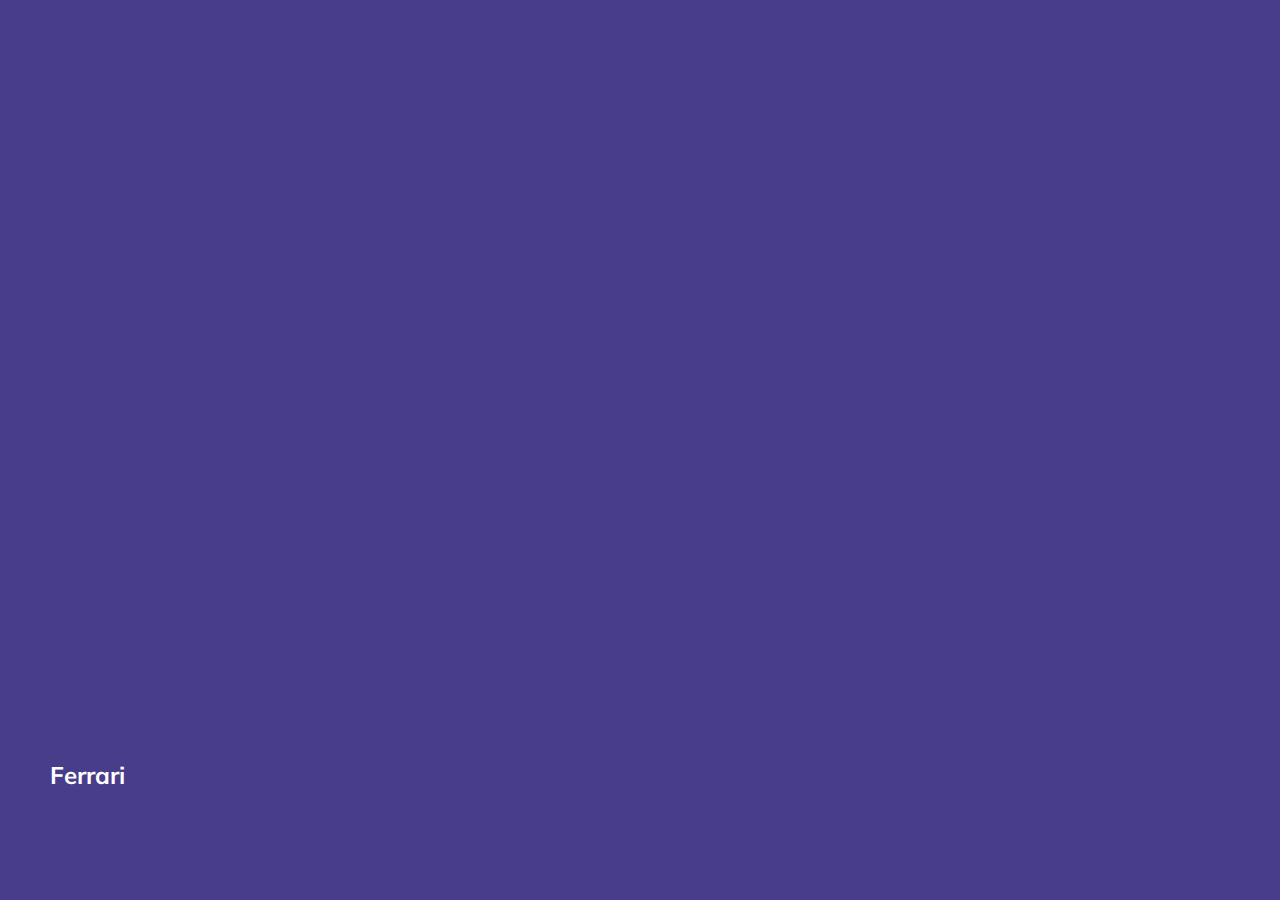
<file: index.html>
<!DOCTYPE html>
<html lang="en">
  <head>
    <meta charset="UTF-8" />
    <meta name="viewport" content="width=device-width, initial-scale=1.0" />
    <link rel="stylesheet" href="styles.css" />
    <title>Карточки | Проект 1</title>
  </head>
  <body>
    <div class="container">
      <div
        class="slide"
        style="
          background-image: url('https://images.unsplash.com/photo-1583121274602-3e2820c69888?ixid=MnwxMjA3fDB8MHxwaG90by1wYWdlfHx8fGVufDB8fHx8&ixlib=rb-1.2.1&auto=format&fit=crop&w=1650&q=80');
        "
      >
        <h3>Ferrari</h3>
      </div>
      <div
        class="slide"
        style="
          background-image: url('https://images.unsplash.com/photo-1573950940509-d924ee3fd345?ixlib=rb-1.2.1&ixid=MnwxMjA3fDB8MHxwaG90by1wYWdlfHx8fGVufDB8fHx8&auto=format&fit=crop&w=1696&q=80');
        "
      >
        <h3>Lamborghini</h3>
      </div>
      <div
        class="slide"
        style="
          background-image: url('https://images.unsplash.com/photo-1492144534655-ae79c964c9d7?ixlib=rb-1.2.1&ixid=MnwxMjA3fDB8MHxwaG90by1wYWdlfHx8fGVufDB8fHx8&auto=format&fit=crop&w=1694&q=80');
        "
      >
        <h3>Camaro</h3>
      </div>
      <div
        class="slide"
        style="
          background-image: url('https://images.unsplash.com/photo-1535732820275-9ffd998cac22?ixlib=rb-1.2.1&ixid=MnwxMjA3fDB8MHxwaG90by1wYWdlfHx8fGVufDB8fHx8&auto=format&fit=crop&w=1650&q=80');
        "
      >
        <h3>Aston</h3>
      </div>
      <div
        class="slide"
        style="
          background-image: url('https://images.unsplash.com/photo-1554744512-d6c603f27c54?ixid=MnwxMjA3fDB8MHxwaG90by1wYWdlfHx8fGVufDB8fHx8&ixlib=rb-1.2.1&auto=format&fit=crop&w=1650&q=80');
        "
      >
        <h3>Tesla</h3>
      </div>
    </div>
    <script src="./app.js"></script>
  </body>
</html>
</file>
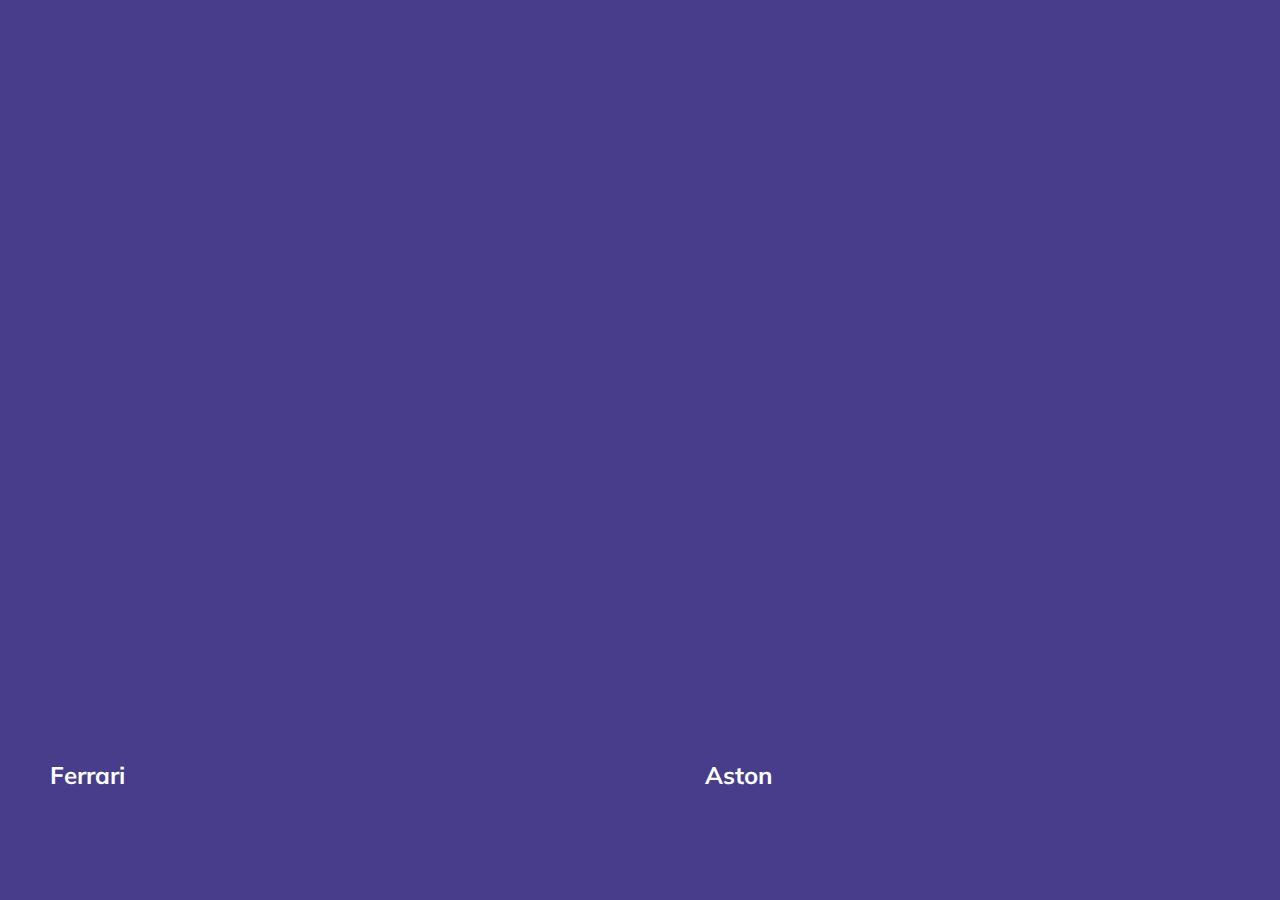
<file: index0.html>
<!DOCTYPE html>
<html lang="en">
  <head>
    <meta charset="UTF-8" />
    <meta name="viewport" content="width=device-width, initial-scale=1.0" />
    <link rel="stylesheet" href="styles.css" />
    <title>Карточки | Проект 1</title>
  </head>
  <body>
    <div class="container">
      <div
        class="slide"
        style="
          background-image: url('https://images.unsplash.com/photo-1551796880-ddd03f861ae7?ixlib=rb-1.2.1&ixid=MnwxMjA3fDB8MHxwaG90by1wYWdlfHx8fGVufDB8fHx8&auto=format&fit=crop&w=1428&q=80');
        "
      >
        <h3>Ferrari</h3>
      </div>
      <div
        class="slide"
        style="
          background-image: url('https://images.unsplash.com/photo-1579549489576-8b3a0ec036ac?ixlib=rb-1.2.1&ixid=MnwxMjA3fDB8MHxwaG90by1wYWdlfHx8fGVufDB8fHx8&auto=format&fit=crop&w=1374&q=80');
        "
      >
        <h3>Lamborghini</h3>
      </div>
      <div
        class="slide"
        style="
          background-image: url('https://images.unsplash.com/photo-1564817211048-57c3868ec3c2?ixlib=rb-1.2.1&ixid=MnwxMjA3fDB8MHxwaG90by1wYWdlfHx8fGVufDB8fHx8&auto=format&fit=crop&w=871&q=80');
        "
      >
        <h3>Camaro</h3>
      </div>
      <div
        class="slide active"
        style="
          background-image: url('https://images.unsplash.com/photo-1614121174144-bd53a169780e?ixlib=rb-1.2.1&ixid=MnwxMjA3fDB8MHxwaG90by1wYWdlfHx8fGVufDB8fHx8&auto=format&fit=crop&w=727&q=80');
        "
      >
        <h3>Aston</h3>
      </div>
      <div
        class="slide"
        style="
          background-image: url('https://images.unsplash.com/photo-1551627783-968d0d67b6ad?ixlib=rb-1.2.1&ixid=MnwxMjA3fDB8MHxwaG90by1wYWdlfHx8fGVufDB8fHx8&auto=format&fit=crop&w=764&q=80');
        "
      >
        <h3>Tesla</h3>
      </div>
    </div>
    <script src="./app.js"></script>
  </body>
</html>
</file>
<file: styles.css>
@import url("https://fonts.googleapis.com/css?family=Muli&display=swap");

* {
  box-sizing: border-box;
}

body {
  font-family: "Muli", sans-serif;
  overflow: hidden;
  margin: 0;
  background-color: darkslateblue;
  height: 100vh;
  display: flex;
  justify-content: center;
  align-items: center;
}

.container {
  width: 100%;
  display: flex;
  padding: 0 20px;
}

.slide {
  position: relative;
  height: 80vh;
  border-radius: 20px;
  flex: 1;
  margin: 10px;
  cursor: pointer;
  color: white;
  background-size: cover;
  background-position: center;
  background-repeat: no-repeat;
  transition: all 500ms ease-in-out;
}

.slide h3 {
  position: absolute;
  font-size: 24px;
  bottom: 20px;
  left: 20px;
  margin: 0;
  opacity: 0;
}

.slide.active {
  flex: 10;
}

.slide.active h3 {
  opacity: 1;
  transition: opacity 0.3s ease-in 0.4s;
}
</file>
